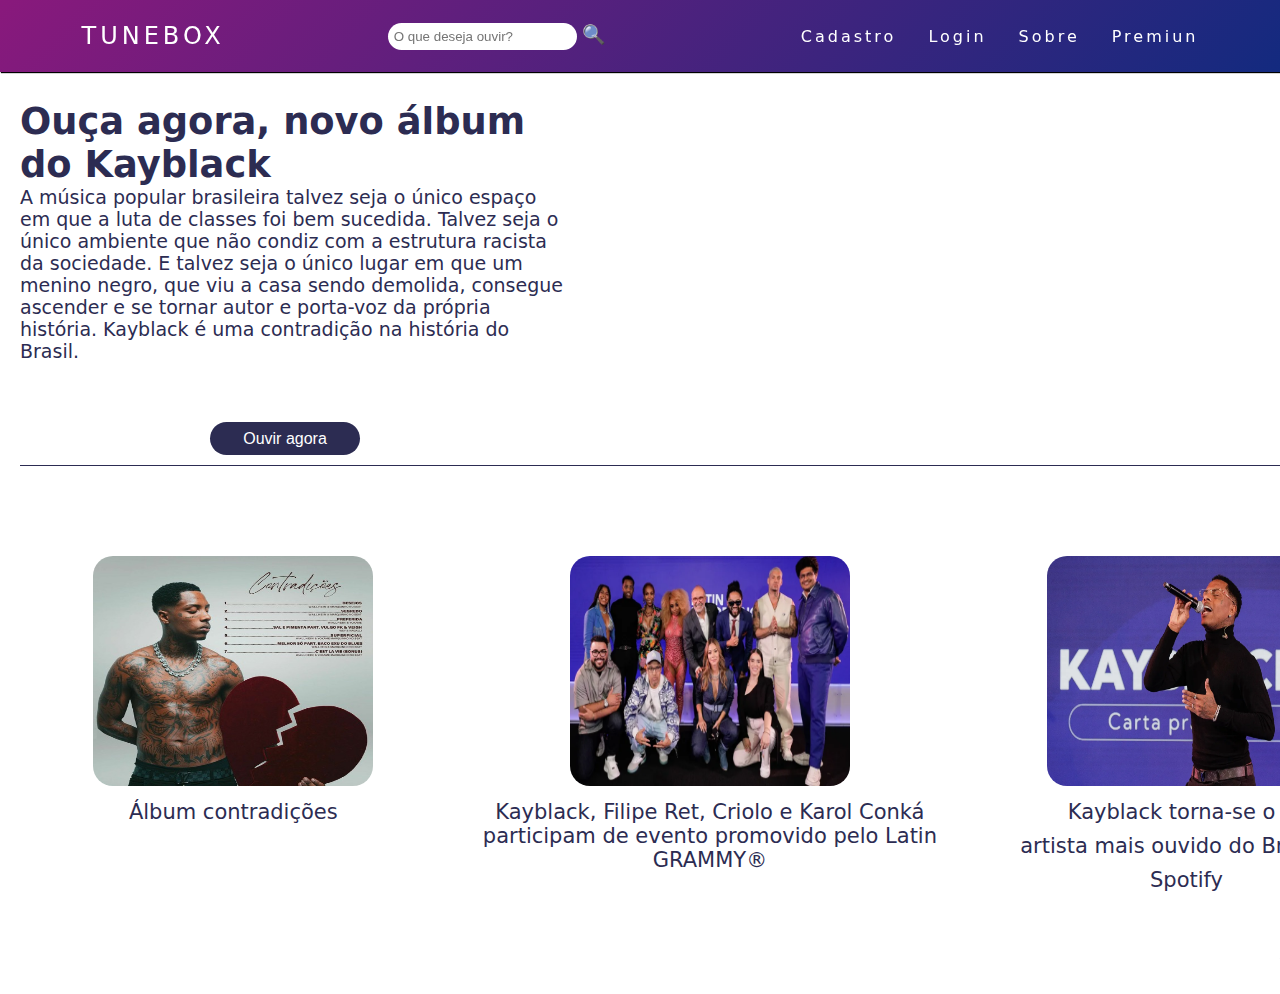
<file: html/index.html>
<!DOCTYPE html>
<html lang="pt-br">

<head>
  <meta charset="UTF-8" />
  <meta http-equiv="X-UA-Compatible" content="IE=edge" />
  <meta name="viewport" content="width=device-width, initial-scale=1.0" />
  <link rel="icon" href="../img/logoRemasterizado.png">
  <title>TuneBox Music | Inicio</title>
  <link rel="stylesheet" href="../css/style.css" />
  <link rel="stylesheet" href="../css/search.css">
  <link rel="stylesheet" href="../css/videos.css">
  <link rel="stylesheet" href="../css/mainIndex.css">

</head>

<body>
  <header>
    <div class="fixed">
      <nav>
        <a class="logo" href="index.html">TuneBox</a>
        <div>
          <input type="text" id="termoPesquisa" placeholder="O que deseja ouvir?" />
          <button id="lupa" onclick="realizarPesquisa()">&#x1F50D;</button>
        </div>

        <div class="mobile-menu">
          <div class="line1"></div>
          <div class="line2"></div>
          <div class="line3"></div>
        </div>
        <ul class="nav-list">
          <li><a href="../html/Cadastro.html">Cadastro</a></li>
          <li><a href="../html/Login.html">Login</a></li>
          <li><a href="../html/Sobre.html">Sobre</a></li>
          <li><a href="../html/Premiun.html">Premiun</a></li>
        </ul>
      </nav>
    </div>
  </header>

  <main id="videosContainer">

    <div class="container">

      <div class="centro-esquerda">
        <h1 id="titulo-central">Ouça agora, novo álbum do Kayblack</h1>
        <p>A música popular brasileira talvez seja o único espaço em que a luta de classes foi bem sucedida. Talvez seja
          o único ambiente que não condiz com a estrutura racista da sociedade. E talvez seja o único lugar em que um
          menino negro, que viu a casa sendo demolida, consegue ascender e se tornar autor e porta-voz da própria
          história. Kayblack é uma contradição na história do Brasil.</p>
        <a href="">
          <button id="ouvirAgora">Ouvir agora</button></a>
      </div>

      <div class="centro-direira">
        <iframe id="kay" src="https://www.youtube.com/embed/4B4LMfD6aeE?list=RDEMKbikyTBSkfEgKgYNNRSg7Q"
          title="Kayblack - Vivências (Prod. Wall Hein)" frameborder="0"
          allow="accelerometer; autoplay; clipboard-write; encrypted-media; gyroscope; picture-in-picture; web-share"
          allowfullscreen></iframe>

      </div>

    </div>



    <div class="informacao">
      <div class="imagem-descricao">

        <img src="../img/artworks-iBEj4dxURuR4fRhQ-sTUaGA-t500x500.jpg" alt="Imagem 1">
        <p>Álbum contradições</p>

      </div>


      <div class="imagem-descricao">
        <a href="https://www.rapdab.com.br/2023/03/31/kayblack-filipe-ret-criolo-e-karol-conka-participam-de-evento-promovido-pelo-latin-grammy/"
          target="_blank">
          <img src="../img/LatinGRAMMY-Mauricio-SantanaGetty-Images (2).webp" alt="Imagem 2">
          <p>Kayblack, Filipe Ret, Criolo e Karol Conká participam de evento promovido pelo Latin GRAMMY®</p>
        </a>
      </div>



      <div class="imagem-descricao">
        <a href="https://www.rapdab.com.br/2023/04/04/kayblack-se-torna-o-2o-artista-mais-ouvido-do-brasil-no-spotify/#:~:text=Nesta%20segunda%2Dfeira%20(03),em%20an%C3%A1lise%20das%20estat%C3%ADsticas%20di%C3%A1rias."
          target="_blank">
          <img src="../img/LatinGRAMMY-Kayblack-Mauricio-SantanaGetty-Images.webp" alt="Imagem 3">
          <p>Kayblack torna-se o 2º
            <p> artista mais ouvido do Brasil no
            <p> Spotify
            </p>
        </a>
      </div>

      <div class="spotify-Botao">
        <a href="https://open.spotify.com/intl-pt/artist/2h5Ha0ZiMFmOQD3iYcSXsy" target="_blank">
          <button id="ouvirAgora">Ouvir no Spotify</button>
        </a>
        <br>
        <br>
      </div>

    </div>


  </main>

  <script src="../mobile-navbar.js"></script>
  <script>
    const API_KEY = 'AIzaSyC2CuhUJObPDN0kaYo0vBTv0-jw47jEQjk';

    function realizarPesquisa() {
      const termoPesquisa = document.getElementById('termoPesquisa').value;
      const videosContainer = document.getElementById('videosContainer');

      fetch(`https://www.googleapis.com/youtube/v3/search?key=${API_KEY}&part=snippet&q=${termoPesquisa}`)
        .then(response => response.json())
        .then(data => {
          const videos = data.items;
          videosContainer.innerHTML = '';

          videos.forEach(video => {
            const videoElement = document.createElement('div');
            videoElement.classList.add('video-card');
            videoElement.innerHTML = `
              <h3>${video.snippet.title}</h3>
              <p>${video.snippet.description}</p>
              <iframe width="460" height="245" src="https://www.youtube.com/embed/${video.id.videoId}" title="${video.snippet.title}" frameborder="0" allowfullscreen></iframe>
            `;

            videosContainer.appendChild(videoElement);
          });
        })
        .catch(error => {
          console.error('Ocorreu um erro ao pesquisar vídeos:', error);
        });
    }
  </script>
</body>

</html>
</file>
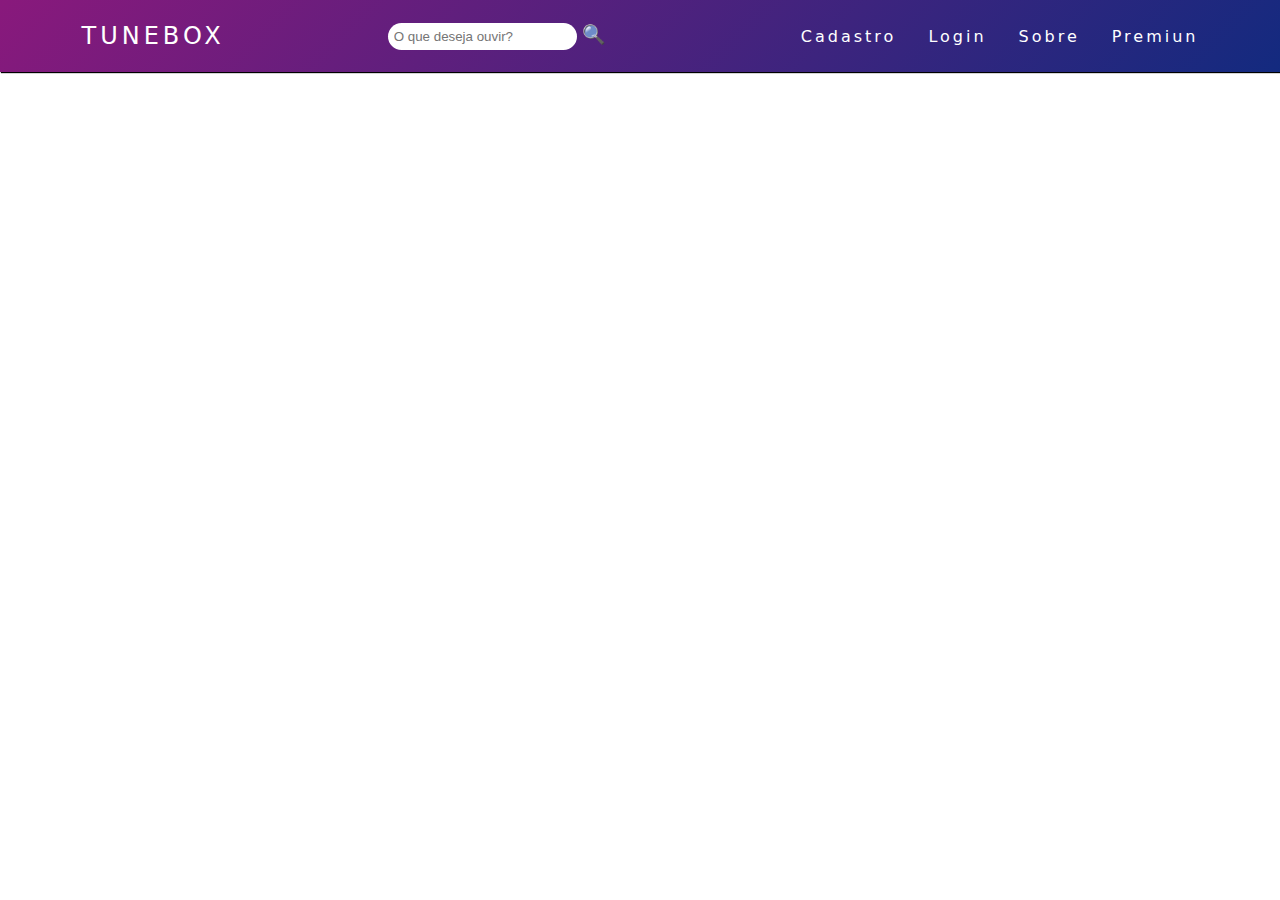
<file: teste.html>
<!DOCTYPE html>
<html lang="pt-br">

<head>
  <meta charset="UTF-8" />
  <meta http-equiv="X-UA-Compatible" content="IE=edge" />
  <meta name="viewport" content="width=device-width, initial-scale=1.0" />
  <link rel="icon" href="img/logoRemasterizado.png">
  <title>TuneBox Music | Inicio</title>
  <link rel="stylesheet" href="./css/style.css" />
  <link rel="stylesheet" href="./css/search.css">
  <link rel="stylesheet" href="./css/videos.css">
  <style>
  main {
      position: relative; /* Definindo a posição relativa para posicionar os vídeos pesquisados */
      display: flex;
      flex-wrap: wrap;
      justify-content: space-between;
    }

    .video-card {
      width: calc(50% - 20px);
      margin-bottom: 30px;
      padding: 20px;
      border-radius: 10px;
      box-shadow: 0 2px 4px rgba(0, 0, 0, 0.1);
      box-sizing: border-box;
      position: absolute; /* Posicionando os vídeos de forma absoluta */
      top: 0;
      left: 0;
      transform: translate(0, 0); /* Definindo a posição inicial dos vídeos */
      opacity: 0; /* Definindo a opacidade inicial dos vídeos */
      transition: transform 0.3s ease, opacity 0.3s ease; /* Adicionando uma transição suave */
    }

    .video-card.show {
      transform: translate(0, 30px); /* Posicionando os vídeos pesquisados um pouco abaixo */
      opacity: 1; /* Tornando os vídeos pesquisados visíveis */
    }

    .video-card h3 {
      margin-top: 0;
    }

    .video-card p {
      margin-bottom: 10px;
    }

    .video-card iframe {
      width: 100%;
      height: 180px;
      border-radius: 8px;
    }
  </style>
</head>

<body>
  <header>
    <div class="">
        <nav>
          <a class="logo" href="./html/index.html">TuneBox</a>
          <div>
            <input type="text" id="termoPesquisa" placeholder="O que deseja ouvir?" />
            <button id="lupa" onclick="realizarPesquisa()">&#x1F50D;</button>
          </div>
  
          <div class="mobile-menu">
            <div class="line1"></div>
            <div class="line2"></div>
            <div class="line3"></div>
          </div>
          <ul class="nav-list">
            <li><a href="./html/Cadastro.html">Cadastro</a></li>
            <li><a href="./html/Login.html">Login</a></li>
            <li><a href="./html/Sobre.html">Sobre</a></li>
            <li><a href="./html/Premiun.html">Premiun</a></li>
          </ul>
        </nav>
      </div>
  </header>

  <main id="videosContainer">
    <h1>Olpa</h1>
    <iframe width="923" height="519" src="https://www.youtube.com/embed/bHRXRYTppHM" title="Como Fazer um Menu Navbar Responsivo - Tutorial HTML, CSS e JavaScript para Iniciantes" frameborder="0" allow="accelerometer; autoplay; clipboard-write; encrypted-media; gyroscope; picture-in-picture; web-share" allowfullscreen></iframe>
  </main>

  <script src="mobile-navbar.js"></script>
  <script>
    const API_KEY = 'AIzaSyC2CuhUJObPDN0kaYo0vBTv0-jw47jEQjk';

    function realizarPesquisa() {
      const termoPesquisa = document.getElementById('termoPesquisa').value;
      const videosContainer = document.getElementById('videosContainer');

      fetch(`https://www.googleapis.com/youtube/v3/search?key=${API_KEY}&part=snippet&q=${termoPesquisa}`)
        .then(response => response.json())
        .then(data => {
          const videos = data.items;
          videosContainer.innerHTML = '';

          videos.forEach((video, index) => {
            const videoElement = document.createElement('div');
            videoElement.classList.add('video-card');
            videoElement.innerHTML = `
              <h3>${video.snippet.title}</h3>
              <p>${video.snippet.description}</p>
              <iframe width="460" height="245" src="https://www.youtube.com/embed/${video.id.videoId}" title="${video.snippet.title}" frameborder="0" allowfullscreen></iframe>
            `;

            // Adiciona a classe 'show' gradualmente para animar a entrada dos vídeos pesquisados
            setTimeout(() => {
              videoElement.classList.add('show');
            }, index * 100); // Atrasa o aparecimento de cada vídeo em 100ms

            videosContainer.appendChild(videoElement);
          });
        })
        .catch(error => {
          console.error('Ocorreu um erro ao pesquisar vídeos:', error);
        });
    }
  </script>
</body>

</html>
</file>
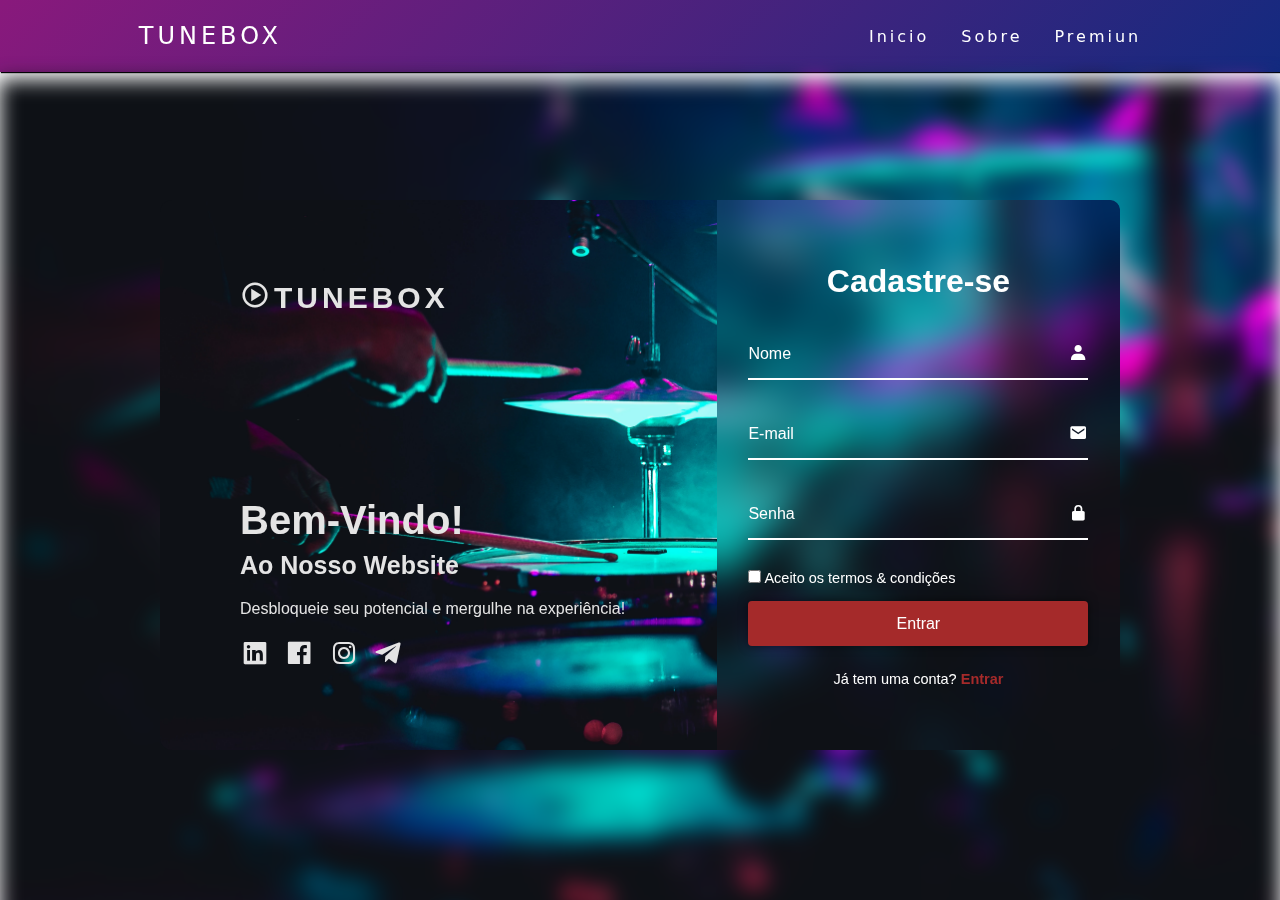
<file: html/Cadastro.html>
<!DOCTYPE html>
<html lang="pt-br">

<head>
  <meta charset="UTF-8" />
  <meta http-equiv="X-UA-Compatible" content="IE=edge" />
  <meta name="viewport" content="width=device-width, initial-scale=1.0" />
  <link rel="icon" href="../img/logoRemasterizado.png">
  <title>TuneBox Music | Cadastro</title>
  <link rel="stylesheet" href="../css/style.css" />
  <link rel="stylesheet" href="../css/Cadastro.css">
  <link rel="stylesheet" href='https://unpkg.com/boxicons@2.1.4/css/boxicons.min.css' rel='stylesheet'>
</head>

<body>
  <header>
    <div class="fixed">
      <nav>
        <a class="logo" href="index.html">TuneBox</a>


        <div id="videosContainer"></div>
        <div class="mobile-menu">
          <div class="line1"></div>
          <div class="line2"></div>
          <div class="line3"></div>
        </div>
        <ul class="nav-list">
          <li><a href="../html/index.html">Inicio</a></li>
          <li><a href="../html/Sobre.html">Sobre</a></li>
          <li><a href="../html/Premiun.html">Premiun</a></li>
        </ul>
      </nav>
    </div>
  </header>

  <div class="background"></div>

  <div class="container">
    <div class="content">
      <h2 class="logo"><i class='bx bx-play-circle' ></i>TuneBox</h2>

      <div class="text-sci">
        <h2>Bem-Vindo! <br> <span>Ao Nosso Website</span></h2>

        <p>Desbloqueie seu potencial e mergulhe na experiência!</p>
      

      <div class="social-icons">
        <a href="https://www.linkedin.com/in/weslley-gabriel-2b6727187/" target="_blank"><i class='bx bxl-linkedin-square'></i></a>
        <a href="#"><i class='bx bxl-facebook-square'></i></a>
        <a href="https://instagram.com/weslleysousaa_" target="_blank"><i class='bx bxl-instagram'></i></a>
        <a href="https://t.me/WeslleyGabriel05" target="_blank"><i class='bx bxl-telegram' ></i></a>
      </div>
    </div>
  </div>

      <div class="logreg-box">

        <div class="form-box register">
          <form action="#">
            <h2>Cadastre-se</h2>

            <div class="input-box">
              <span class="icon"><i class='bx bxs-user' ></i></span>
              <input type="text" required>
              <label>Nome</label>
            </div>

            <div class="input-box">
              <span class="icon"><i class='bx bxs-envelope' ></i></span>
              <input type="email" required>
              <label>E-mail</label>
            </div>

            <div class="input-box">
              <span class="icon"><i class='bx bxs-lock-alt' ></i></span>
              <input type="password" required>
              <label>Senha</label>
            </div>

            <div class="remember-forgot">
              <label><input type="checkbox">Aceito os termos & condições
              </label>
              
            </div>

            <button type="submit" class="btn">Entrar</button>

            <div class="login-register">
              <p>Já tem uma conta? <a href="../html/Login.html" class="login-link"> Entrar</a></p>
            </div>

          </form>
        </div>
      
      </div>
    </div>
  
    

    <script src="../mobile-navbar.js"></script>

    <script src="../Form.js"></script>

    <script>
      const API_KEY = 'AIzaSyC2CuhUJObPDN0kaYo0vBTv0-jw47jEQjk';

      function realizarPesquisa() {
        const termoPesquisa = document.getElementById('termoPesquisa').value;
        const videosContainer = document.getElementById('videosContainer');

        fetch(`https://www.googleapis.com/youtube/v3/search?key=${API_KEY}&part=snippet&q=${termoPesquisa}`)
          .then(response => response.json())
          .then(data => {
            const videos = data.items;
            videosContainer.innerHTML = '';

            videos.forEach(video => {
              const videoElement = document.createElement('div');
              videoElement.innerHTML = `
                <h3>${video.snippet.title}</h3>
                <p>${video.snippet.description}</p>
                <iframe width="460" height="245" src="https://www.youtube.com/embed/${video.id.videoId}" title="${video.snippet.title}" frameborder="0" allowfullscreen></iframe>
              `;

              videosContainer.appendChild(videoElement);
            });
          })
          .catch(error => {
            console.error('Ocorreu um erro ao pesquisar vídeos:', error);
          });
      }
    </script>
</body>

</html>
</file>
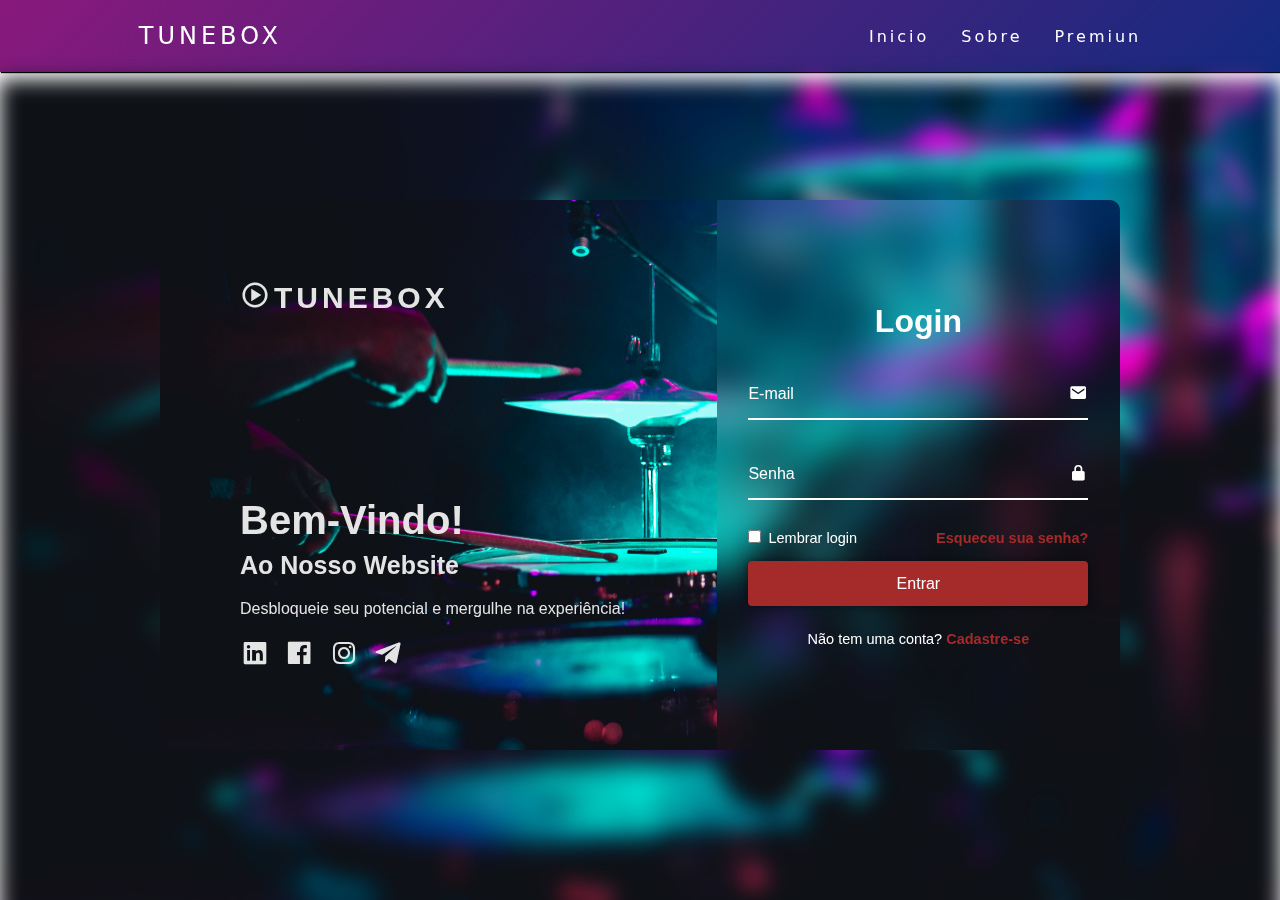
<file: html/Login.html>
<!DOCTYPE html>
<html lang="pt-br">

<head>
  <meta charset="UTF-8" />
  <meta http-equiv="X-UA-Compatible" content="IE=edge" />
  <meta name="viewport" content="width=device-width, initial-scale=1.0" />
  <link rel="icon" href="../img/logoRemasterizado.png">
  <title>TuneBox Music | Login</title>
  <link rel="stylesheet" href="../css/style.css" />
  <link rel="stylesheet" href="../css/Login.css">
  <link rel="stylesheet" href='https://unpkg.com/boxicons@2.1.4/css/boxicons.min.css' rel='stylesheet'>
</head>

<body>
  <header>
    <div class="fixed">
      <nav>
        <a class="logo" href="index.html">TuneBox</a>


        <div id="videosContainer"></div>
        <div class="mobile-menu">
          <div class="line1"></div>
          <div class="line2"></div>
          <div class="line3"></div>
        </div>
        <ul class="nav-list">
          <li><a href="../html/index.html">Inicio</a></li>
          <li><a href="../html/Sobre.html">Sobre</a></li>
          <li><a href="../html/Premiun.html">Premiun</a></li>
        </ul>
      </nav>
    </div>
  </header>

  <div class="background"></div>

  <div class="container">
    <div class="content">
      <h2 class="logo"><i class='bx bx-play-circle' ></i>TuneBox</h2>

      <div class="text-sci">
        <h2>Bem-Vindo! <br> <span>Ao Nosso Website</span></h2>

        <p>Desbloqueie seu potencial e mergulhe na experiência!</p>
      

      <div class="social-icons">
        <a href="https://www.linkedin.com/in/weslley-gabriel-2b6727187/" target="_blank"><i class='bx bxl-linkedin-square'></i></a>
        <a href="#"><i class='bx bxl-facebook-square'></i></a>
        <a href="https://instagram.com/weslleysousaa_" target="_blank"><i class='bx bxl-instagram'></i></a>
        <a href="https://t.me/WeslleyGabriel05" target="_blank"><i class='bx bxl-telegram' ></i></a>
      </div>
    </div>
  </div>

      <div class="logreg-box">
        <div class="form-box login">
          <form action="#">
            <h2>Login</h2>

            <div class="input-box">
              <span class="icon"><i class='bx bxs-envelope' ></i></span>
              <input type="email" required>
              <label >E-mail</label>
            </div>

            <div class="input-box">
              <span class="icon"><i class='bx bxs-lock-alt' ></i></span>
              <input type="password" required>
              <label>Senha</label>
            </div>

            <div class="remember-forgot">
              <label><input type="checkbox"> Lembrar login
              </label>
              <a href="#">Esqueceu sua senha?</a>
            </div>

            <button type="submit" class="btn">Entrar</button>

            <div class="login-register">
              <p>Não tem uma conta? <a href="#" class="register-link"> Cadastre-se</a></p>
            </div>

          </form>
        </div>

        <div class="form-box register">
          <form action="#">
            <h2>Cadastre-se</h2>

            <div class="input-box">
              <span class="icon"><i class='bx bxs-user' ></i></span>
              <input type="text" required>
              <label>Nome</label>
            </div>

            <div class="input-box">
              <span class="icon"><i class='bx bxs-envelope' ></i></span>
              <input type="email" required>
              <label>E-mail</label>
            </div>

            <div class="input-box">
              <span class="icon"><i class='bx bxs-lock-alt' ></i></span>
              <input type="password" required>
              <label>Senha</label>
            </div>

            <div class="remember-forgot">
              <label><input type="checkbox">Aceito os termos & condições
              </label>
              
            </div>

            <button type="submit" class="btn">Entrar</button>

            <div class="login-register">
              <p>Já tem uma conta? <a href="#" class="login-link"> Entrar</a></p>
            </div>

          </form>
        </div>
      
      </div>
    </div>
  
    

    <script src="../mobile-navbar.js"></script>

    <script src="../Form.js"></script>

    <script>
      const API_KEY = 'AIzaSyC2CuhUJObPDN0kaYo0vBTv0-jw47jEQjk';

      function realizarPesquisa() {
        const termoPesquisa = document.getElementById('termoPesquisa').value;
        const videosContainer = document.getElementById('videosContainer');

        fetch(`https://www.googleapis.com/youtube/v3/search?key=${API_KEY}&part=snippet&q=${termoPesquisa}`)
          .then(response => response.json())
          .then(data => {
            const videos = data.items;
            videosContainer.innerHTML = '';

            videos.forEach(video => {
              const videoElement = document.createElement('div');
              videoElement.innerHTML = `
                <h3>${video.snippet.title}</h3>
                <p>${video.snippet.description}</p>
                <iframe width="460" height="245" src="https://www.youtube.com/embed/${video.id.videoId}" title="${video.snippet.title}" frameborder="0" allowfullscreen></iframe>
              `;

              videosContainer.appendChild(videoElement);
            });
          })
          .catch(error => {
            console.error('Ocorreu um erro ao pesquisar vídeos:', error);
          });
      }
    </script>
</body>

</html>
</file>
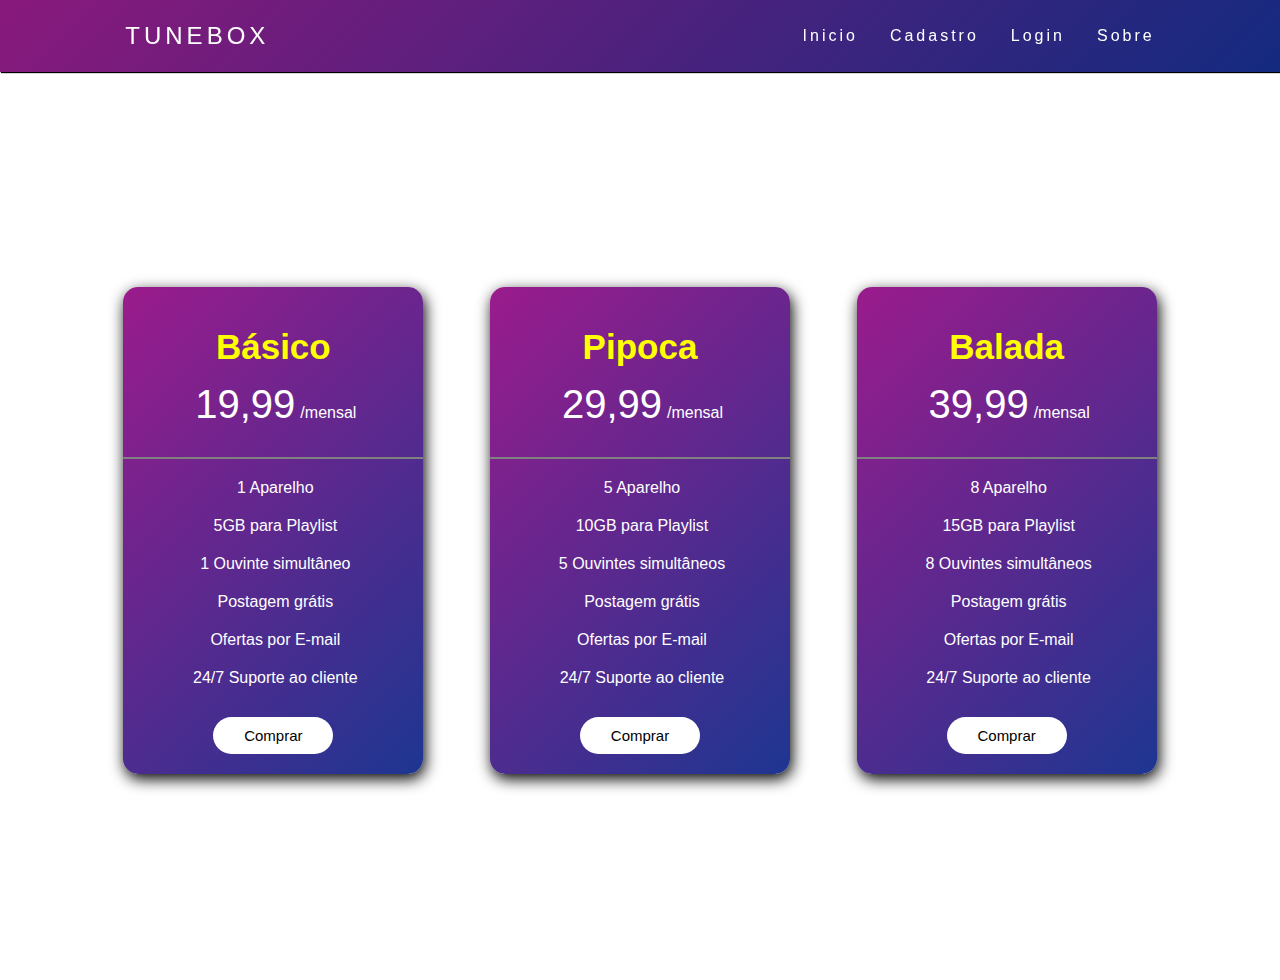
<file: html/Premiun.html>
<!DOCTYPE html>
<html lang="pt-br">

<head>
  <meta charset="UTF-8" />
  <meta http-equiv="X-UA-Compatible" content="IE=edge" />
  <meta name="viewport" content="width=device-width, initial-scale=1.0" />
  <link rel="icon" href="img/logoRemasterizado.png">
  <title>TuneBox Music | Assinatura Premiun</title>
  <link rel="stylesheet" href="../css/style.css" />
  <link rel="stylesheet" href="../css/Premiun.css">
  <link rel="icon" href="../img/logoRemasterizado.png">
</head>

<body>
  <header>
    <div class="fixed">
      <nav>
        <a class="logo" href="index.html">TuneBox</a>
        

        <div id="videosContainer"></div>
        <div class="mobile-menu">
          <div class="line1"></div>
          <div class="line2"></div>
          <div class="line3"></div>
        </div>
        <ul class="nav-list">
          <li><a href="../html/index.html">Inicio</a></li>  
          <li><a href="../html/Cadastro.html">Cadastro</a></li>
          <li><a href="../html/Login.html">Login</a></li>
          <li><a href="../html/Sobre.html">Sobre</a></li>
          
        </ul>
      </nav>
    </div>
  </header>

  
  <div class="container">
    <div class="card">
        <div class="card-title">
            <h2>Básico</h2>
            <p><i class="fa fa-rupee"></i><Span>19,99</Span>/mensal</p>
        </div>
        <div class="card-content">
            <ul>
                <li><i class="fa fa-check-circle"></i>1 Aparelho</li>
                <li><i class="fa fa-check-circle"></i>5GB para Playlist</li>
                <li><i class="fa fa-check-circle"></i>1 Ouvinte simultâneo</li>
                <li><i class="fa fa-times-circle"></i>Postagem grátis</li>
                <li><i class="fa fa-times-circle"></i>Ofertas por E-mail</li>
                <li><i class="fa fa-times-circle"></i>24/7 Suporte ao cliente</li>
            </ul>
            <button><a href="../html/TelaCompra.html">Comprar</a></button>
        </div>
    </div>
    <div class="card">
        <div class="card-title">
            <h2>Pipoca</h2>
            <p><i class="fa fa-rupee"></i><Span>29,99</Span>/mensal</p>
        </div>
        <div class="card-content">
            <ul>
              <li><i class="fa fa-check-circle"></i>5 Aparelho</li>
              <li><i class="fa fa-check-circle"></i>10GB para Playlist</li>
              <li><i class="fa fa-check-circle"></i>5 Ouvintes simultâneos</li>
              <li><i class="fa fa-times-circle"></i>Postagem grátis</li>
              <li><i class="fa fa-times-circle"></i>Ofertas por E-mail</li>
              <li><i class="fa fa-times-circle"></i>24/7 Suporte ao cliente</li>
            </ul>
            <button><a href="../html/TelaCompra.html">Comprar</a></button>
        </div>
    </div>
    <div class="card">
        <div class="card-title">
            <h2>Balada</h2>
            <p><i class="fa fa-rupee"></i><Span>39,99</Span>/mensal</p>
        </div>
        <div class="card-content">
            <ul>
                <li><i class="fa fa-check-circle"></i>8 Aparelho</li>
                <li><i class="fa fa-check-circle"></i>15GB para Playlist</li>
                <li><i class="fa fa-check-circle"></i>8 Ouvintes simultâneos</li>
                <li><i class="fa fa-times-circle"></i>Postagem grátis</li>
                <li><i class="fa fa-times-circle"></i>Ofertas por E-mail</li>
                <li><i class="fa fa-times-circle"></i>24/7 Suporte ao cliente</li>
            </ul>
            <button><a href="../html/TelaCompra.html">Comprar</a></button>
        </div>
    </div>
</div>

  <script src="../mobile-navbar.js"></script>
  
</body>

</html>
</file>
<file: css/style.css>
* {
  margin: 0;
  padding: 0;
}

main{
  margin-top: 1px;
}

header{
  margin-bottom: 80px;
}
a {
  color: #fff;
  text-decoration: none;
  transition: 0.3s;
}

a:hover {
  opacity: 0.7;
}

.logo {
  font-size: 24px;
  text-transform: uppercase;
  letter-spacing: 4px;
}

.fixed{
  position: fixed;
  top: 0;
  width: 100%;
}

nav {
  display: flex;
  justify-content: space-around;
  align-items: center;
  font-family: system-ui, -apple-system, Helvetica, Arial, sans-serif;
  background: linear-gradient(135deg, #89197c 0%, #132a7f 100%);
  height: 8vh;
  box-shadow: 1px 1px 1px;
}



.nav-list {
  list-style: none;
  display: flex;
}

.nav-list li {
  letter-spacing: 3px;
  margin-left: 32px;
}

.mobile-menu {
  display: none;
  cursor: pointer;
}

.mobile-menu div {
  width: 32px;
  height: 2px;
  background: #fff;
  margin: 8px;
  transition: 0.3s;
}

@media (max-width: 999px) {
  body {
    overflow-x: hidden;
  }
  .nav-list {
    position: absolute;
    top: 8vh;
    right: 0;
    width: 50vw;
    height: 92vh;
    background: #23232e;
    flex-direction: column;
    align-items: center;
    justify-content: space-around;
    transform: translateX(100%);
    transition: transform 0.3s ease-in;
  }
  .nav-list li {
    margin-left: 0;
    opacity: 0;
  }
  .mobile-menu {
    display: block;
  }
}

.nav-list.active {
  transform: translateX(0);
}

@keyframes navLinkFade {
  from {
    opacity: 0;
    transform: translateX(50px);
  }
  to {
    opacity: 1;
    transform: translateX(0);
  }
}

.mobile-menu.active .line1 {
  transform: rotate(-45deg) translate(-8px, 8px);
}

.mobile-menu.active .line2 {
  opacity: 0;
}

.mobile-menu.active .line3 {
  transform: rotate(45deg) translate(-5px, -7px);
}
</file>
<file: css/search.css>
#termoPesquisa{
    border-radius: 20px;
    padding: 6px;
    border: none;
}


#lupa{
    border: none;
    background: transparent;
    font-size: 19px;
    cursor: pointer;
}
</file>
<file: css/videos.css>
#videosContainer {
  display: flex; /* Exibir os vídeos em linha */
  flex-wrap: wrap; /* Quebrar linha quando não couberem mais vídeos */
  justify-content: space-between; /* Espaço entre os vídeos */
  color: white;
  margin-top: 90px;
} 

.video-card {
  flex-basis: calc(50% - 10px); /* Para ter dois vídeos por linha, com margem de 10px entre eles */
  margin-top: 10px;
  background: linear-gradient(135deg, #9b1b8c 0%, #1d3691 100%);
  margin-bottom: 30px;
  padding: 20px;
  border-radius: 10px; /* Bordas arredondadas */
  box-shadow: 0 2px 4px rgba(0, 0, 0, 0.1); /* Sombra para os vídeos */
  box-sizing: border-box;
}

.video-card h3 {
  margin-top: 0;
}

.video-card p {
  margin-bottom: 10px;
}

.video-card iframe {
  width: 100%;
  height: 290px; /* Tamanho dos vídeos reduzido */
  border-radius: 8px; /* Bordas arredondadas para os vídeos */
}
</file>
<file: css/mainIndex.css>
main{ 
    font-family: system-ui, -apple-system, Helvetica, Arial, sans-serif;
}

.container {
  display: flex;
  justify-content: space-between;
  align-items: center;
  margin-bottom: 30px;
  margin-left: 20px;
  margin-top: 10px; /* Ajuste o valor aqui para diminuir o espaçamento */
  color: #2c2c52;
  border-bottom: 1px solid #2c2c52; /* Adiciona uma borda na parte inferior */
  padding-bottom: 10px; /* Espaçamento entre a div "container" e a linha horizontal */
}

/* Restante do seu CSS */

  
  .centro-esquerda {
    width: 50%;
    padding-right: 150px;
    
  }
  
  .centro-direira {
    width: 50%;
    padding-left: 20px;
  }
  
  #titulo-central {
    font-size: 2.3rem;
    margin-top: 0;
  }
  
  .centro-esquerda p {
    font-size: 19px;
    margin-bottom: 10px;
    width: 100%;
  }
  
  #kay {
    width: 90%;
    height: 340px;
    border: none;
    border-radius: 8px;
  }
  
  #ouvirAgora{
    cursor: pointer;
    margin-left: 190px;
    margin-top: 50px;
    border-radius: 19px;
    font-size: 16px;
    width: 150px;
    height: 33px;
    border: none;
    color: #fff;
    background-color: #2c2c52;
  }
  .informacao {
    margin-top: 60px;
    display: flex;
    flex-wrap: wrap;
    align-items: flex-start;
  }
  
  .imagem-descricao {
    flex: 0 0 calc(33.33% - 10px);
    margin-right: 10px;
    text-align: center;
  }
  
  .imagem-descricao img {
    width: 280px;
    height: 230px;
    border-radius: 20px;
  }
  
  .imagem-descricao p {
    color: #2c2c52;
    margin-top: 10px;
    font-size: 21px;
  }
  
.spotify-Botao{
    margin-left: 1090px;
    bottom: 20px;
    right: 20px;
}
</file>
<file: css/Cadastro.css>
.background{
    position: fixed;
    width: 100%;
    height: 100vh;
    background: url('../img/fundo\ login2.jpg');
    background-size: cover;
    background-position: center;
    filter: blur(10px);
} 

.container{
    font-family:Verdana, Geneva, Tahoma, sans-serif;
    position: absolute;
    top: 50%;
    left: 50%;
    transform: translate(-50%, -50%);
    width: 75%;
    height: 550px;
    background: url('../img/fundo\ login2.jpg') no-repeat;
    background-size: cover;
    background-position: center;
    margin-top: 25px;
    border-radius: 12px;
    
}

*{
    margin: 0;
    padding: 0;
    box-sizing: border-box;
    
    
}



.container .content{
    position: absolute;
    top: 0;
    left: 0;
    width: 58%;
    height: 100%;
    background-color: transparent;
    padding: 80px;
    color: #e4e4e4;
    display: flex;
    justify-content: space-between;
    flex-direction: column;

}

.content .logo{
    font-size: 30px;
}

.text-sci h2{
    font-size: 40px;
    line-height: 1;
}

.text-sci h2 span{
    font-size: 25px;
}

.text-sci p {
    font-size: 16px;
    margin: 20px 0;
}

.social-icons a i {
    font-size: 30px;
    color: #e4e4e4;
    margin-right: 10px;
    transition: .5s ease;
}


.social-icons a:hover i{
    transform: scale(1.5);

}

.container .logreg-box{
    position: absolute;
    top: 0;
    right: 0;
    width: calc(100% - 58%);
    height: 100%;
   overflow: hidden;
}

.logreg-box .form-box{
    position: absolute;
    display: flex;
    justify-content: center;
    align-items: center;
    width: 100%;
    height: 100%;
    background: transparent;
    backdrop-filter: blur(20px);
    border-top-right-radius: 10px;
    border-bottom-right-radius: 10px;
    color: white;
}

.logreg-box .form-box.login{
    transform: translateX(0);
    transition: transform .6s ease;
    transition-delay: .7s;
}

.logreg-box.active .form-box.login{
    transform: translateX(430px);
    transition-delay: 0s;
}


.logreg-box.active .form-box.register{
    transform: translateX(0);
    transition-delay: .7s;
}

.form-box h2{
    font-size: 32px;
    text-align: center;
}

.form-box .input-box{
    position: relative;
    width: 340px;
    height: 50px;
    border-bottom: 2px solid white;
    margin: 30px 0;
}

.input-box input{
    width: 100%;
    height: 100%;
    background: transparent;
    border: none;
    outline: none;
    font-size: 16px;
    color: white;
    font-weight: 500;
    padding-right: 28px;
}

.input-box label{
    position: absolute;
    top: 50%;
    left: 0;
    transform: translateY(-50%);
    font-size: 16px;
    font-weight: 500;
    pointer-events: none;
    transition: .5s ease;
}


.input-box input:focus~label,
.input-box input:valid~label{
    top: -5px;
}

.input-box .icon{
    position:absolute;
    top: 13px;
    right: 0;
    font-size: 19px;
}

.form-box .remember-forgot{
    font-size: 14.5px;
    font-weight: 500;
    margin: -15 0 15;
    display: flex;
    justify-content: space-between;

}

.remember-forgot label input{
    accent-color: white;
    margin-right: 3px;

}

.remember-forgot a {
    color: brown;
    font-weight: 600;
    text-decoration: none;
}

.remember-forgot a:hover {
    text-decoration: underline;
}

.btn{
    margin-top: 15px;
    width: 100%;
    height: 45px;
    background: brown;
    border: none;
    outline: none;
    border-radius: 4px;
    cursor: pointer;
    font-size: 16px;
    color: white;
    font-weight: 500;
    box-shadow: 0 0 10px rgba(0, 0, 0, .5);
}

.form-box .login-register{
    font-size: 14.5px;
    font-weight: 500;
    text-align: center;
    margin-top: 25px;
}

.login-register p a {
    color: brown;
    font-weight: 600;
    text-decoration: none;
}

.login-register p a:hover{
    text-decoration: underline;
}
</file>
<file: css/Login.css>
.background{
    position: fixed;
    width: 100%;
    height: 100vh;
    background: url('../img/fundo\ login2.jpg');
    background-size: cover;
    background-position: center;
    filter: blur(10px);
} 

.container{
    font-family:Verdana, Geneva, Tahoma, sans-serif;
    position: absolute;
    top: 50%;
    left: 50%;
    transform: translate(-50%, -50%);
    width: 75%;
    height: 550px;
    background: url('../img/fundo\ login2.jpg') no-repeat;
    background-size: cover;
    background-position: center;
    margin-top: 25px;
    border-radius: 12px;
    
}

*{
    margin: 0;
    padding: 0;
    box-sizing: border-box;
    
    
}

/* body{
    background-color: rgb(48, 48, 82);
}  */

.container .content{
    position: absolute;
    top: 0;
    left: 0;
    width: 58%;
    height: 100%;
    background-color: transparent;
    padding: 80px;
    color: #e4e4e4;
    display: flex;
    justify-content: space-between;
    flex-direction: column;

}

.content .logo{
    font-size: 30px;
}

.text-sci h2{
    font-size: 40px;
    line-height: 1;
}

.text-sci h2 span{
    font-size: 25px;
}

.text-sci p {
    font-size: 16px;
    margin: 20px 0;
}

.social-icons a i {
    font-size: 30px;
    color: #e4e4e4;
    margin-right: 10px;
    transition: .5s ease;
}


.social-icons a:hover i{
    transform: scale(1.5);

}

.container .logreg-box{
    position: absolute;
    top: 0;
    right: 0;
    width: calc(100% - 58%);
    height: 100%;
   overflow: hidden;
}

.logreg-box .form-box{
    position: absolute;
    display: flex;
    justify-content: center;
    align-items: center;
    width: 100%;
    height: 100%;
    background: transparent;
    backdrop-filter: blur(20px);
    border-top-right-radius: 10px;
    border-bottom-right-radius: 10px;
    color: white;
}

.logreg-box .form-box.login{
    transform: translateX(0);
    transition: transform .6s ease;
    transition-delay: .7s;
}

.logreg-box.active .form-box.login{
    transform: translateX(430px);
    transition-delay: 0s;
}

.logreg-box .form-box.register{
    transform: translateX(430px);
    transition: transform .6s ease;
    transition-delay: 0s;
}

.logreg-box.active .form-box.register{
    transform: translateX(0);
    transition-delay: .7s;
}

.form-box h2{
    font-size: 32px;
    text-align: center;
}

.form-box .input-box{
    position: relative;
    width: 340px;
    height: 50px;
    border-bottom: 2px solid white;
    margin: 30px 0;
}

.input-box input{
    width: 100%;
    height: 100%;
    background: transparent;
    border: none;
    outline: none;
    font-size: 16px;
    color: white;
    font-weight: 500;
    padding-right: 28px;
}

.input-box label{
    position: absolute;
    top: 50%;
    left: 0;
    transform: translateY(-50%);
    font-size: 16px;
    font-weight: 500;
    pointer-events: none;
    transition: .5s ease;
}


.input-box input:focus~label,
.input-box input:valid~label{
    top: -5px;
}

.input-box .icon{
    position:absolute;
    top: 13px;
    right: 0;
    font-size: 19px;
}

.form-box .remember-forgot{
    font-size: 14.5px;
    font-weight: 500;
    margin: -15 0 15;
    display: flex;
    justify-content: space-between;

}

.remember-forgot label input{
    accent-color: white;
    margin-right: 3px;

}

.remember-forgot a {
    color: brown;
    font-weight: 600;
    text-decoration: none;
}

.remember-forgot a:hover {
    text-decoration: underline;
}

.btn{
    margin-top: 15px;
    width: 100%;
    height: 45px;
    background: brown;
    border: none;
    outline: none;
    border-radius: 4px;
    cursor: pointer;
    font-size: 16px;
    color: white;
    font-weight: 500;
    box-shadow: 0 0 10px rgba(0, 0, 0, .5);
}

.form-box .login-register{
    font-size: 14.5px;
    font-weight: 500;
    text-align: center;
    margin-top: 25px;
}

.login-register p a {
    color: brown;
    font-weight: 600;
    text-decoration: none;
}

.login-register p a:hover{
    text-decoration: underline;
}
</file>
<file: css/Premiun.css>
*{
    margin: 0;
    padding: 0;
    box-sizing: border-box;
    font-family: Arial, Helvetica, sans-serif;
}

body{
    width: 100%;
    height: 100vh;
}

.container{
    width: 1100px;
    height: 100%;
    margin: auto;
    display: flex;
    align-items: center;
    justify-content: space-around;
    color: white;
}

.container .card{
    width: 300px;
    height: auto;
    padding: 10px 0;
    text-align: center;
    background: linear-gradient(135deg, #9b1b8c 0%, #1d3691 100%);
    border-radius: 15px;
    box-shadow: 2px 5px 15px black;
    transition: transform 0.3s;
}

.container .card:hover{
    transform: scale(1.050);
}

.container .card .card-title{
    padding: 30px 20px;
    border-bottom: 2px solid gray;
}

.container .card .card-title h2{
    font-size: 35px;
    padding-bottom: 15px;
    color: yellow;
}

.container .card .card-title p span{
    font-size: 40px;
    padding: 0 5px;
}

.container .card .card-content ul{
    padding: 10px 30px;
    padding-bottom: 20px;
}

.container .card .card-content ul li{
    list-style: none;
    padding: 10px 0;
}

.container .card .card-content ul li i{
    margin-right: 4px;
}

.container .card .card-content button{
    width: 120px;
    padding: 10px 20px;
    background: white;
    border-radius: 20px;
    margin-bottom: 10px;
    outline: none;
    border: none;
    cursor: pointer;
    transition: 0.3s;
}

.container .card .card-content button:hover{
    background: #17ead9;
    letter-spacing: 1.2px;
}

.container .card .card-content button a{
    text-decoration: none;
    color: black;
    font-size: 15px;
}
</file>
